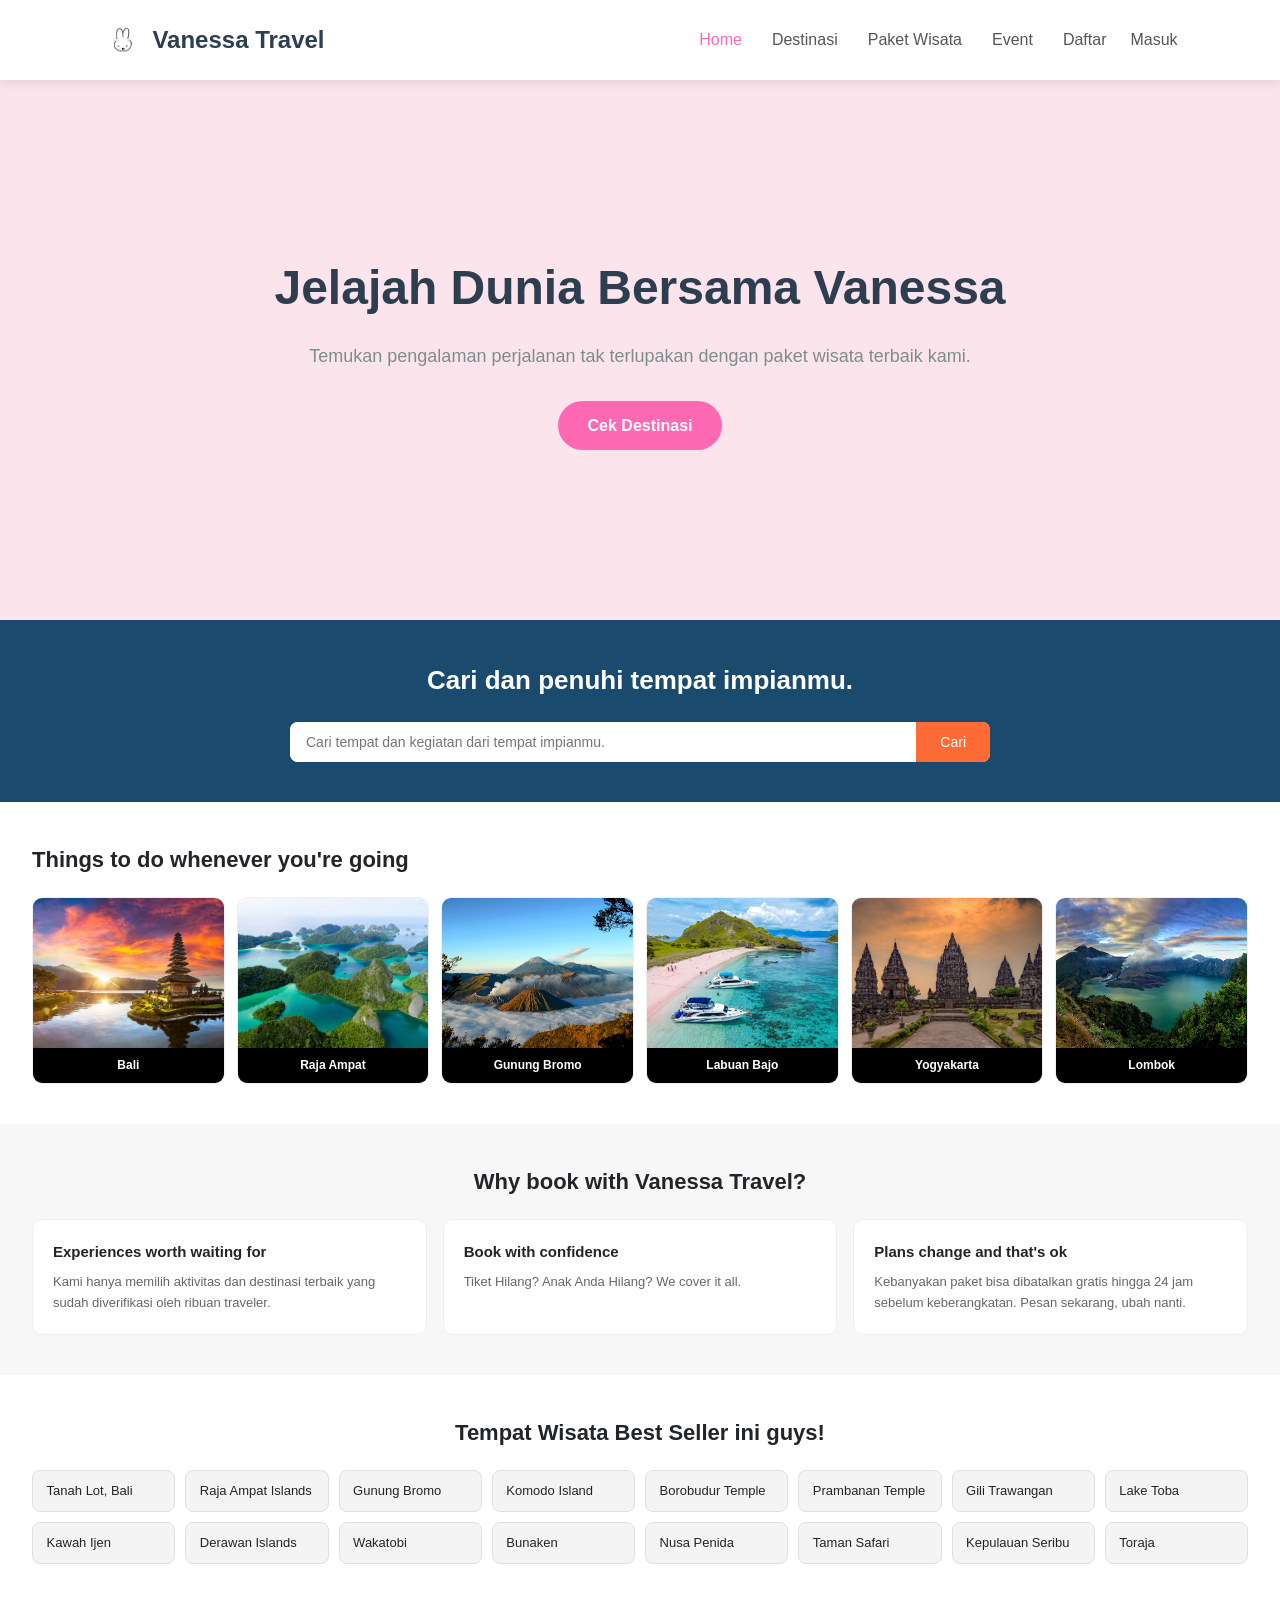
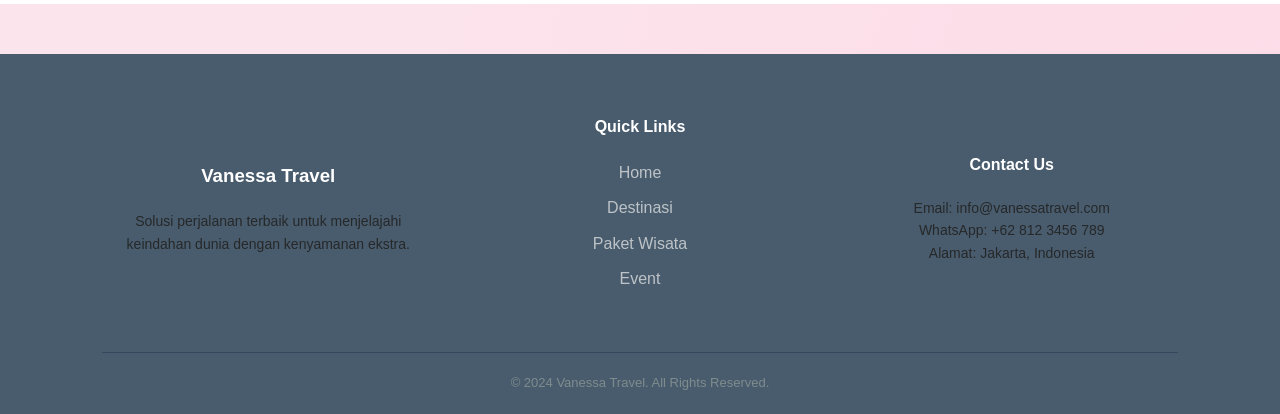
<file: index.html>
<!doctype html>
<html lang="en">
 
<head>
    <meta charset="UTF-8" />
    <meta name="viewport" content="width=device-width, initial-scale=1.0" />
    <title>Vanessa Travel - Jelajah Dunia</title>
    <link rel="stylesheet" href="css/stylee.css">
    <link rel="stylesheet" href="css/auth.css">
</head>
<body>
 
    <header class="navbar-container">
        <div class="logo">
            <img src="Assets/logo.jpg" alt="Logo" class="logo-img">
            <span class="brand-name">Vanessa Travel</span>
        </div>
       
        <nav>
            <ul class="nav-links">
                <li><a href="index.html" class="active">Home</a></li>
                <li><a href="Destinasi.html">Destinasi</a></li>
                <li><a href="Paket Wisata.html">Paket Wisata</a></li>
                <li><a href="Event.html">Event</a></li>
                <li id="navAuth">
                <a href="Register.html">Daftar</a>
                <a href="Login.html">Masuk</a>
                </li>
            </ul>
        </nav>
    </header>
 
    <section class="hero-section">
        <div class="hero-content">
            <h1>Jelajah Dunia Bersama Vanessa</h1>
            <p>Temukan pengalaman perjalanan tak terlupakan dengan paket wisata terbaik kami.</p>
            <a href="Destinasi.html" class="btn-order">Cek Destinasi</a>
        </div>
    </section>
 
    <section class="discover-section">
        <h2>Cari dan penuhi tempat impianmu.</h2>
        <div class="search-bar">
            <input type="text" placeholder="Cari tempat dan kegiatan dari tempat impianmu." />
            <button>Cari</button>
        </div>
    </section>
 
    <section class="things-section">
        <h2>Things to do whenever you're going</h2>
        <div class="city-grid">
            <div class="city-card">
                <div class="img-wrapper">
                    <img src="Assets/bali.jpg">
                    <p>Bali</p>
                <div class="city-details">
                    <h3>Bali</h3>
                    <p>Bali, atau yang dijuluki Pulau Dewata, adalah provinsi di Indonesia yang beribu kota di Denpasar. Terkenal secara global sebagai destinasi pariwisata utama, Bali memadukan keindahan alam tropis, pantai berpasir putih, pegunungan vulkanik yang subur, dan kekayaan budaya Hindu yang sangat kental.</p>
                </div>
                </div>
            </div>
            <div class="city-card">
                <div class="img-wrapper">
                    <img src="Assets/rajaampat.jpeg">
                    <p>Raja Ampat</p>
                    <div class="city-details">
                        <h3>Raja Ampat</h3>
                        <p>Raja Ampat adalah gugusan kepulauan spektakuler di Provinsi Papua Barat Daya, Indonesia, yang terkenal sebagai pusat keanekaragaman hayati laut terkaya di dunia. Kawasan ini merupakan rumah bagi lebih dari 1.500 spesies ikan dan 75% dari seluruh spesies karang keras yang ada di bumi.</p>
                </div>
                </div>
            </div>
            <div class="city-card">
                <div class="img-wrapper">
                    <img src="Assets/bromo.jpg">
                    <p>Gunung Bromo</p>
                <div class="city-details">
                    <h3>Gunung Bromo</h3>
                    <p>Gunung Bromo adalah gunung berapi aktif setinggi 2.392 meter di atas permukaan laut, yang terletak di dalam kawasan Taman Nasional Bromo Tengger Semeru, Jawa Timur. Daya tarik utamanya meliputi bentangan kaldera "lautan pasir" seluas 10 kilometer persegi, pemandangan matahari terbit yang spektakuler, dan budaya masyarakat Tengger.</p>
                </div>
                </div>
            </div>
            <div class="city-card">
                <div class="img-wrapper">
                    <img src="Assets/lajo.jpg">
                <p>Labuan Bajo</p>
                <div class="city-details">
                    <h3>Labuan Bajo</h3>
                    <p>Labuan Bajo adalah surga pariwisata super prioritas di ujung barat Flores, Nusa Tenggara Timur. Terkenal sebagai gerbang utama menuju Taman Nasional Komodo, destinasi ini memadukan keajaiban alam, satwa purba komodo, panorama pulau eksotis, serta spot kelas dunia untuk diving dan snorkeling.</p>
                </div>
                </div>
            </div>
            <div class="city-card">
                <div class="img-wrapper">
                <img src="Assets/yogya.jpg">
                <p>Yogyakarta</p>
                <div class="city-details">
                    <h3>Yogyakarta</h3>
                    <p>Yogyakarta (sering disebut Jogja) adalah ibu kota Daerah Istimewa Yogyakarta, provinsi tertua kedua di Indonesia yang memiliki status otonomi khusus. Kota ini terkenal sebagai pusat kebudayaan Jawa yang kaya, destinasi wisata unggulan, serta kota pelajar yang mempertahankan tradisi kerajaannya hingga kini.</p>
                </div>
                </div>
            </div>
            <div class="city-card">
                <div class="img-wrapper">
                    <img src="Assets/lombok.jpg">
                <p>Lombok</p>
                <div class="city-details">
                    <h3>Lombok</h3>
                    <p>Pulau Lombok adalah permata di Provinsi Nusa Tenggara Barat, terletak di timur Bali. Dihuni mayoritas Suku Sasak dan dijuluki Pulau Seribu Masjid, pulau ini terkenal dengan keindahan alam tropisnya—mulai dari pantai berpasir putih, gugusan pulau kecil eksotis (Gili), hingga megahnya Gunung Rinjani.</p>
                </div>
                </div>
            </div>
        </div>
    </section>
 
    <section class="why-section">
        <h2>Why book with Vanessa Travel?</h2>
        <div class="why-grid">
            <div class="why-card">
                <h3>Experiences worth waiting for</h3>
                <p>Kami hanya memilih aktivitas dan destinasi terbaik yang sudah diverifikasi oleh ribuan traveler.</p>
            </div>
            <div class="why-card">
                <h3>Book with confidence</h3>
                <p>Tiket Hilang? Anak Anda Hilang? We cover it all.</p>
            </div>
            <div class="why-card">
                <h3>Plans change and that's ok</h3>
                <p>Kebanyakan paket bisa dibatalkan gratis hingga 24 jam sebelum keberangkatan. Pesan sekarang, ubah nanti.</p>
            </div>
        </div>
    </section>
 
    <section class="attractions-section">
        <h2>Tempat Wisata Best Seller ini guys!</h2>
        <div class="attractions-grid">
            <div class="attraction-item"><span>Tanah Lot, Bali</span></div>
            <div class="attraction-item"><span>Raja Ampat Islands</span></div>
            <div class="attraction-item"><span>Gunung Bromo</span></div>
            <div class="attraction-item"><span>Komodo Island</span></div>
            <div class="attraction-item"><span>Borobudur Temple</span></div>
            <div class="attraction-item"><span>Prambanan Temple</span></div>
            <div class="attraction-item"><span>Gili Trawangan</span></div>
            <div class="attraction-item"><span>Lake Toba</span></div>
            <div class="attraction-item"><span>Kawah Ijen</span></div>
            <div class="attraction-item"><span>Derawan Islands</span></div>
            <div class="attraction-item"><span>Wakatobi</span></div>
            <div class="attraction-item"><span>Bunaken</span></div>
            <div class="attraction-item"><span>Nusa Penida</span></div>
            <div class="attraction-item"><span>Taman Safari</span></div>
            <div class="attraction-item"><span>Kepulauan Seribu</span></div>
            <div class="attraction-item"><span>Toraja</span></div>
        </div>
    </section>
 
    <footer class="main-footer">
        <div class="footer-container">
            <div class="footer-col">
                <h3>Vanessa Travel</h3>
                <p>Solusi perjalanan terbaik untuk menjelajahi keindahan dunia dengan kenyamanan ekstra.</p>
            </div>
 
            <div class="footer-col">
                <h4>Quick Links</h4>
                <ul>
                    <li><a href="index.html">Home</a></li>
                    <li><a href="Destinasi.html">Destinasi</a></li>
                    <li><a href="Paket Wisata.html">Paket Wisata</a></li>
                    <li><a href="Event.html">Event</a></li>
                </ul>
            </div>
 
            <div class="footer-col">
                <h4>Contact Us</h4>
                <p>Email: info@vanessatravel.com</p>
                <p>WhatsApp: +62 812 3456 789</p>
                <p>Alamat: Jakarta, Indonesia</p>
            </div>
        </div>
       
        <div class="footer-bottom">
            <p>&copy; 2024 Vanessa Travel. All Rights Reserved.</p>
        </div>
    </footer>
    <script>
        const namaTersimpan = localStorage.getItem("namaPengguna");
        const navAuth = document.getElementById("navAuth");
        if (namaTersimpan) {
            navAuth.innerHTML = `Hello, ${namaTersimpan} ! <a href = "#" id="tombolKeluar"> Keluar </a>`;
            document.getElementById("tombolKeluar").addEventListener('click', function (e) {
                e.preventDefault();
                localStorage.removeItem("namaPengguna");
                window.location.reload();
            })
        }
    </script>
</body>
</html>
</file>
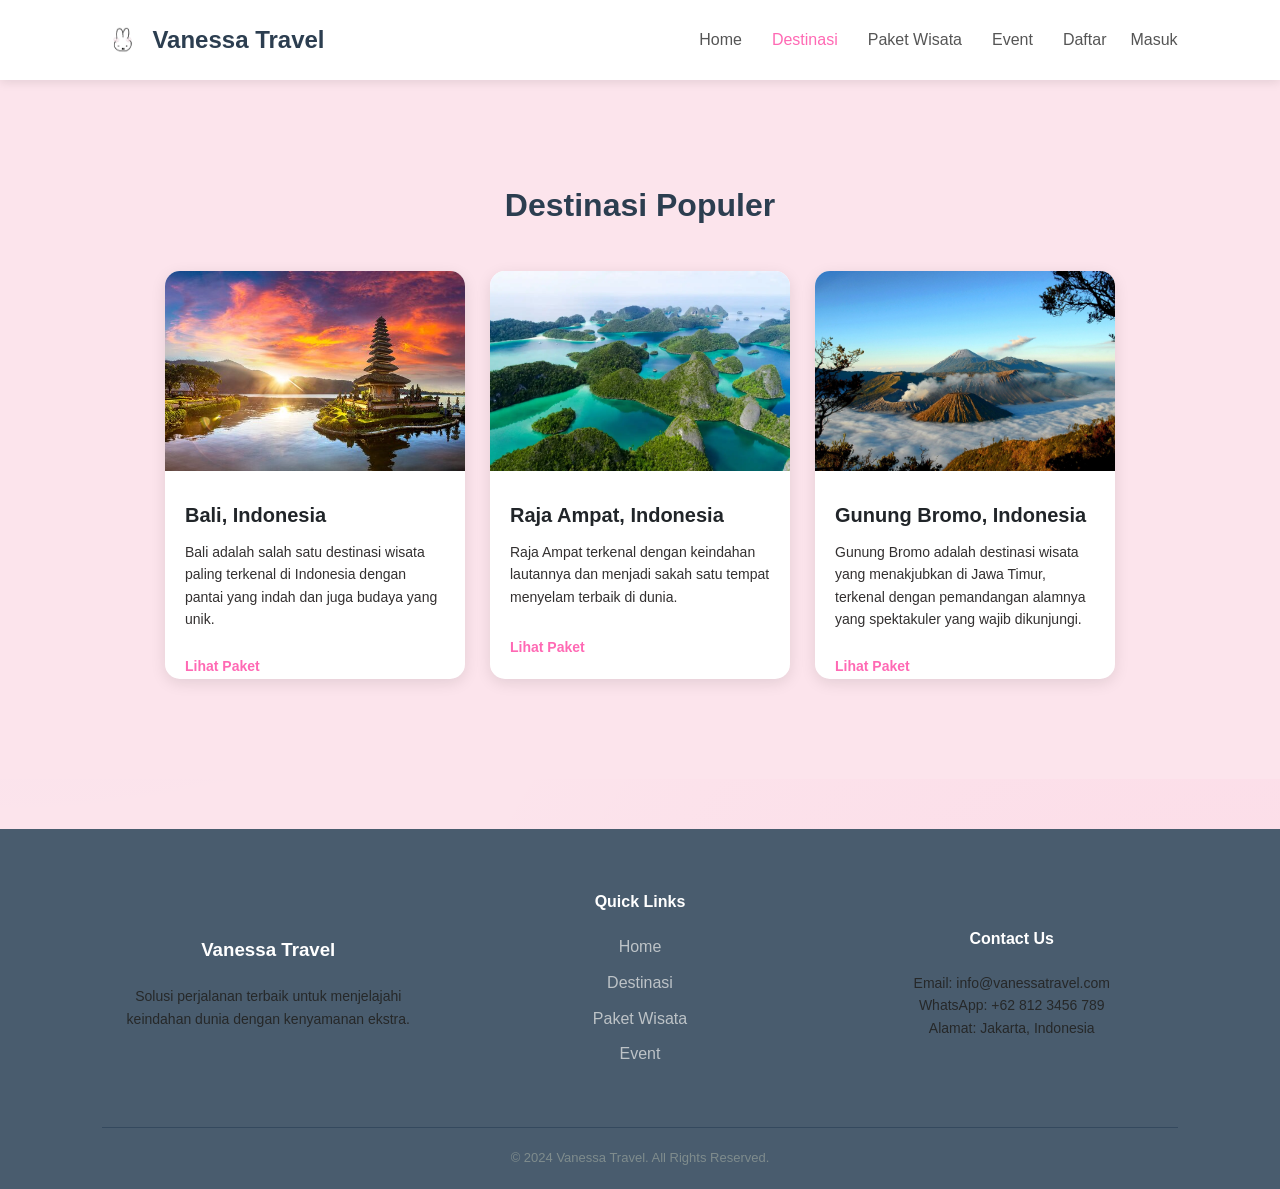
<file: Destinasi.html>
<!DOCTYPE html>
<html lang="en">
<head>
    <meta charset="UTF-8">
    <meta name="viewport" content="width=device-width, initial-scale=1.0">
    <title>Vanessa Travel - Destinasi</title>
    <link rel="stylesheet" href="css/stylee.css">
    <link rel="stylesheet" href="css/auth.css">
</head>
<body>
    <header class="navbar-container">
        <div class="logo">
            <img src="Assets/logo.jpg" alt="Logo" class="logo-img">
            <span class="brand-name">Vanessa Travel</span>
        </div>
       
        <nav>
            <ul class="nav-links">
                <li><a href="index.html">Home</a></li>
                <li><a href="Destinasi.html" class="active">Destinasi</a></li>
                <li><a href="Paket Wisata.html">Paket Wisata</a></li>
                <li><a href="Event.html">Event</a></li>
                <li id="navAuth">
                <a href="Register.html">Daftar</a>
                <a href="Login.html">Masuk</a>
                </li>
            </ul>
        </nav>
    </header>
   
   
    <section class="destinasi" style="background-color: #fce4ec;">
    <h1 class="section-title">Destinasi Populer</h1>
    <div class="destinasi-grid">
        <div class="destinasi-card">
            <img src="Assets/bali.jpg" alt="Bali">
            <div class="card-info">
                <h3>Bali, Indonesia</h3>
                <p>Bali adalah salah satu destinasi wisata paling terkenal di Indonesia dengan pantai yang indah dan juga budaya yang unik.</p>
                <a href="Paket Wisata.html" class="btn-detail">Lihat Paket</a>
            </div>
        </div>
        <div class="destinasi-card">
            <img src="Assets/rajaampat.jpeg" alt="Raja Ampat">
            <div class="card-info">
                <h3>Raja Ampat, Indonesia</h3>
                <p> Raja Ampat terkenal dengan keindahan lautannya dan menjadi sakah satu tempat menyelam terbaik di dunia.</p>
                <a href="Paket Wisata.html" class="btn-detail">Lihat Paket</a>
            </div>
        </div>
        <div class="destinasi-card">
            <img src="Assets/bromo.jpg" alt="Bromo">
            <div class="card-info">
                <h3>Gunung Bromo, Indonesia</h3>
                <p>Gunung Bromo adalah destinasi wisata yang menakjubkan di Jawa Timur, terkenal dengan pemandangan alamnya yang spektakuler yang wajib dikunjungi.</p>
                <a href="Paket Wisata.html" class="btn-detail">Lihat Paket</a>
            </div>
        </div>
    </div>
</section>

<footer class="main-footer">
    <div class="footer-container">
        <div class="footer-col">
            <h3>Vanessa Travel</h3>
            <p>Solusi perjalanan terbaik untuk menjelajahi keindahan dunia dengan kenyamanan ekstra.</p>
        </div>
 
        <div class="footer-col">
            <h4>Quick Links</h4>
            <ul>
                <li><a href="Vanessa Travel.html">Home</a></li>
                <li><a href="Destinasi.html">Destinasi</a></li>
                <li><a href="Paket Wisata.html">Paket Wisata</a></li>
                <li><a href="Event.html">Event</a></li>
            </ul>
        </div>
 
        <div class="footer-col">
            <h4>Contact Us</h4>
            <p>Email: info@vanessatravel.com</p>
            <p>WhatsApp: +62 812 3456 789</p>
            <p>Alamat: Jakarta, Indonesia</p>
        </div>
    </div>
   
    <div class="footer-bottom">
        <p>&copy; 2024 Vanessa Travel. All Rights Reserved.</p>
    </div>
</footer>
<script>
        const namaTersimpan = localStorage.getItem("namaPengguna");
        const navAuth = document.getElementById("navAuth");
        if (namaTersimpan) {
            navAuth.innerHTML = `Hello, ${namaTersimpan} ! <a href = "#" id="tombolKeluar"> Keluar </a>`;
            document.getElementById("tombolKeluar").addEventListener('click', function (e) {
                e.preventDefault();
                localStorage.removeItem("namaPengguna");
                window.location.reload();
            })
        }
    </script>
</body>
</html>
</file>
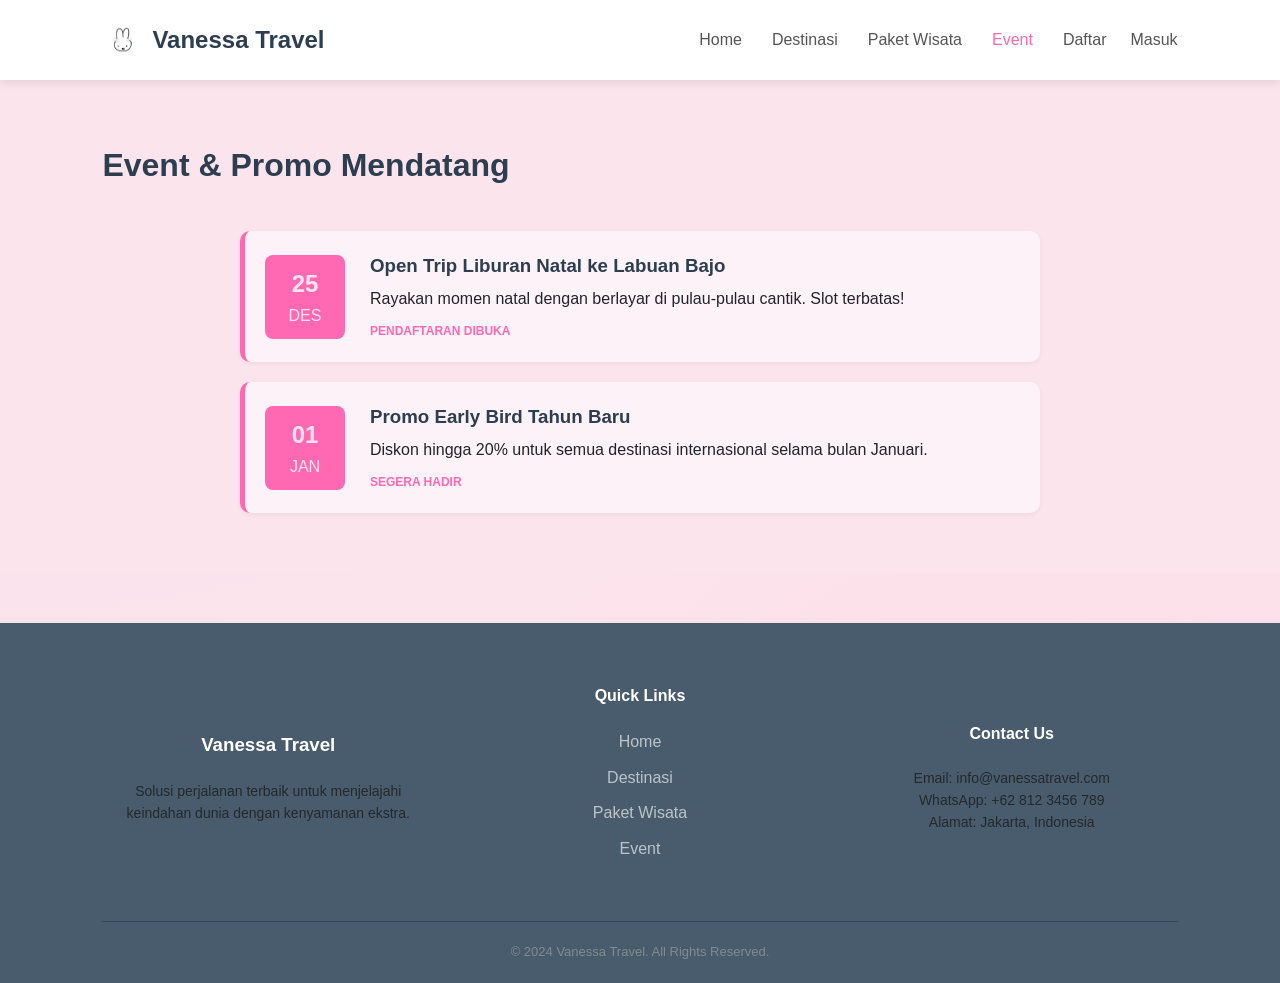
<file: Event.html>
<!DOCTYPE html>
<html lang="en">
<head>
    <meta charset="UTF-8">
    <meta name="viewport" content="width=device-width, initial-scale=1.0">
    <title>Vanessa Travel - Event</title>
    <link rel="stylesheet" href="css/stylee.css">
    <link rel="stylesheet" href="css/auth.css">
</head>
<body style="background-color: #fce4ec;">
        <header class="navbar-container">
        <div class="logo">
            <img src="Assets/logo.jpg" alt="Logo" class="logo-img">
            <span class="brand-name">Vanessa Travel</span>
        </div>
       
        <nav>
            <ul class="nav-links">
                <li><a href="index.html">Home</a></li>
                <li><a href="Destinasi.html">Destinasi</a></li>
                <li><a href="Paket Wisata.html">Paket Wisata</a></li>
                <li><a href="Event.html" class="active">Event</a></li>
                <li id="navAuth">
                <a href="Register.html">Daftar</a>
                <a href="Login.html">Masuk</a>
                </li>
            </ul>
        </nav>
    </header>
 
    <section class="event-section">
    <h2 class="section-title">Event & Promo Mendatang</h2>
    <div class="event-container">
        <div class="event-item">
            <div class="event-date">
                <span class="day">25</span>
                <span class="month">DES</span>
            </div>
            <div class="event-info">
                <h3>Open Trip Liburan Natal ke Labuan Bajo</h3>
                <p>Rayakan momen natal dengan berlayar di pulau-pulau cantik. Slot terbatas!</p>
                <span class="status">Pendaftaran Dibuka</span>
            </div>
        </div>
 
        <div class="event-item">
            <div class="event-date">
                <span class="day">01</span>
                <span class="month">JAN</span>
            </div>
            <div class="event-info">
                <h3>Promo Early Bird Tahun Baru</h3>
                <p>Diskon hingga 20% untuk semua destinasi internasional selama bulan Januari.</p>
                <span class="status">Segera Hadir</span>
            </div>
        </div>
    </div>
</section>
 
<footer class="main-footer">
    <div class="footer-container">
        <div class="footer-col">
            <h3>Vanessa Travel</h3>
            <p>Solusi perjalanan terbaik untuk menjelajahi keindahan dunia dengan kenyamanan ekstra.</p>
        </div>
 
        <div class="footer-col">
            <h4>Quick Links</h4>
            <ul>
                <li><a href="Vanessa Travel.html">Home</a></li>
                <li><a href="Destinasi.html">Destinasi</a></li>
                <li><a href="Paket Wisata.html">Paket Wisata</a></li>
                <li><a href="Event.html">Event</a></li>
            </ul>
        </div>
 
        <div class="footer-col">
            <h4>Contact Us</h4>
            <p>Email: info@vanessatravel.com</p>
            <p>WhatsApp: +62 812 3456 789</p>
            <p>Alamat: Jakarta, Indonesia</p>
        </div>
    </div>
   
    <div class="footer-bottom">
        <p>&copy; 2024 Vanessa Travel. All Rights Reserved.</p>
    </div>
</footer>
    <script>
        const namaTersimpan = localStorage.getItem("namaPengguna");
        const navAuth = document.getElementById("navAuth");
        if (namaTersimpan) {
            navAuth.innerHTML = `Hello, ${namaTersimpan} ! <a href = "#" id="tombolKeluar"> Keluar </a>`;
            document.getElementById("tombolKeluar").addEventListener('click', function (e) {
                e.preventDefault();
                localStorage.removeItem("namaPengguna");
                window.location.reload();
            })
        }
    </script>
</body>
</html>
</file>
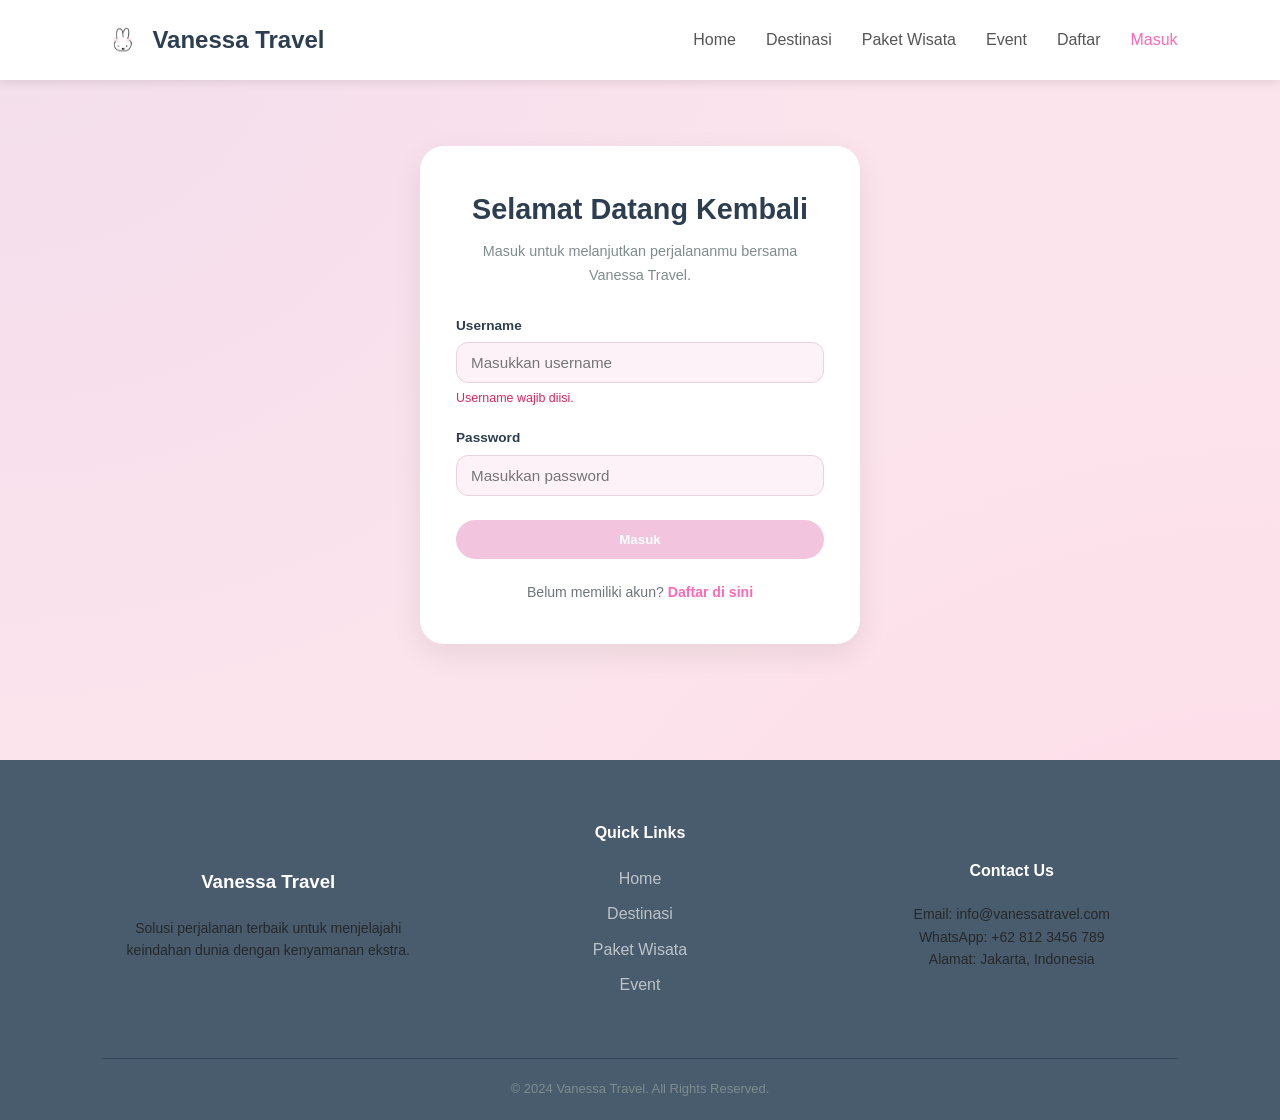
<file: Login.html>
<!DOCTYPE html>
<html lang="en">
<head>
    <meta charset="UTF-8">
    <meta name="viewport" content="width=device-width, initial-scale=1.0">
    <title>Vanessa Travel - Masuk</title>
    <link rel="stylesheet" href="css/stylee.css">
    <link rel="stylesheet" href="css/auth.css">
</head>
<body>
    <header class="navbar-container">
        <div class="logo">
            <img src="Assets/logo.jpg" alt="Logo" class="logo-img">
            <span class="brand-name">Vanessa Travel</span>
        </div>
 
        <nav>
            <ul class="nav-links">
                <li><a href="index.html">Home</a></li>
                <li><a href="Destinasi.html">Destinasi</a></li>
                <li><a href="Paket Wisata.html">Paket Wisata</a></li>
                <li><a href="Event.html">Event</a></li>
                <li><a href="register.html">Daftar</a></li>
                <li><a href="login.html" class="active">Masuk</a></li>
            </ul>
        </nav>
    </header>
 
    <main class="auth-wrap">
        <div class="auth-card">
            <div class="auth-heading">
                <h1>Selamat Datang Kembali</h1>
                <p>Masuk untuk melanjutkan perjalananmu bersama Vanessa Travel.</p>
            </div>
 
            <form id="formMasuk" novalidate>
                <div class="field-row">
                    <label for="namaPenggunaMasuk">Username</label>
                    <input type="text" id="namaPenggunaMasuk" name="namaPenggunaMasuk" placeholder="Masukkan username">
                    <small class="pesan-error" id="errNamaPenggunaMasuk"></small>
                </div>
 
                <div class="field-row">
                    <label for="sandiMasuk">Password</label>
                    <input type="password" id="sandiMasuk" name="sandiMasuk" placeholder="Masukkan password">
                    <small class="pesan-error" id="errSandiMasuk"></small>
                </div>
 
                <button type="submit" id="tombolMasuk" class="btn-order" disabled>Masuk</button>
            </form>
 
            <p class="auth-switch">Belum memiliki akun? <a href="register.html">Daftar di sini</a></p>
        </div>
    </main>
 
    <footer class="main-footer">
        <div class="footer-container">
            <div class="footer-col">
                <h3>Vanessa Travel</h3>
                <p>Solusi perjalanan terbaik untuk menjelajahi keindahan dunia dengan kenyamanan ekstra.</p>
            </div>
            <div class="footer-col">
                <h4>Quick Links</h4>
                <ul>
                    <li><a href="index.html">Home</a></li>
                    <li><a href="Destinasi.html">Destinasi</a></li>
                    <li><a href="Paket Wisata.html">Paket Wisata</a></li>
                    <li><a href="Event.html">Event</a></li>
                </ul>
            </div>
            <div class="footer-col">
                <h4>Contact Us</h4>
                <p>Email: info@vanessatravel.com</p>
                <p>WhatsApp: +62 812 3456 789</p>
                <p>Alamat: Jakarta, Indonesia</p>
            </div>
        </div>
 
        <div class="footer-bottom">
            <p>&copy; 2024 Vanessa Travel. All Rights Reserved.</p>
        </div>
    </footer>
 
    <script src="login.js"></script>
</body>
</html>
</file>
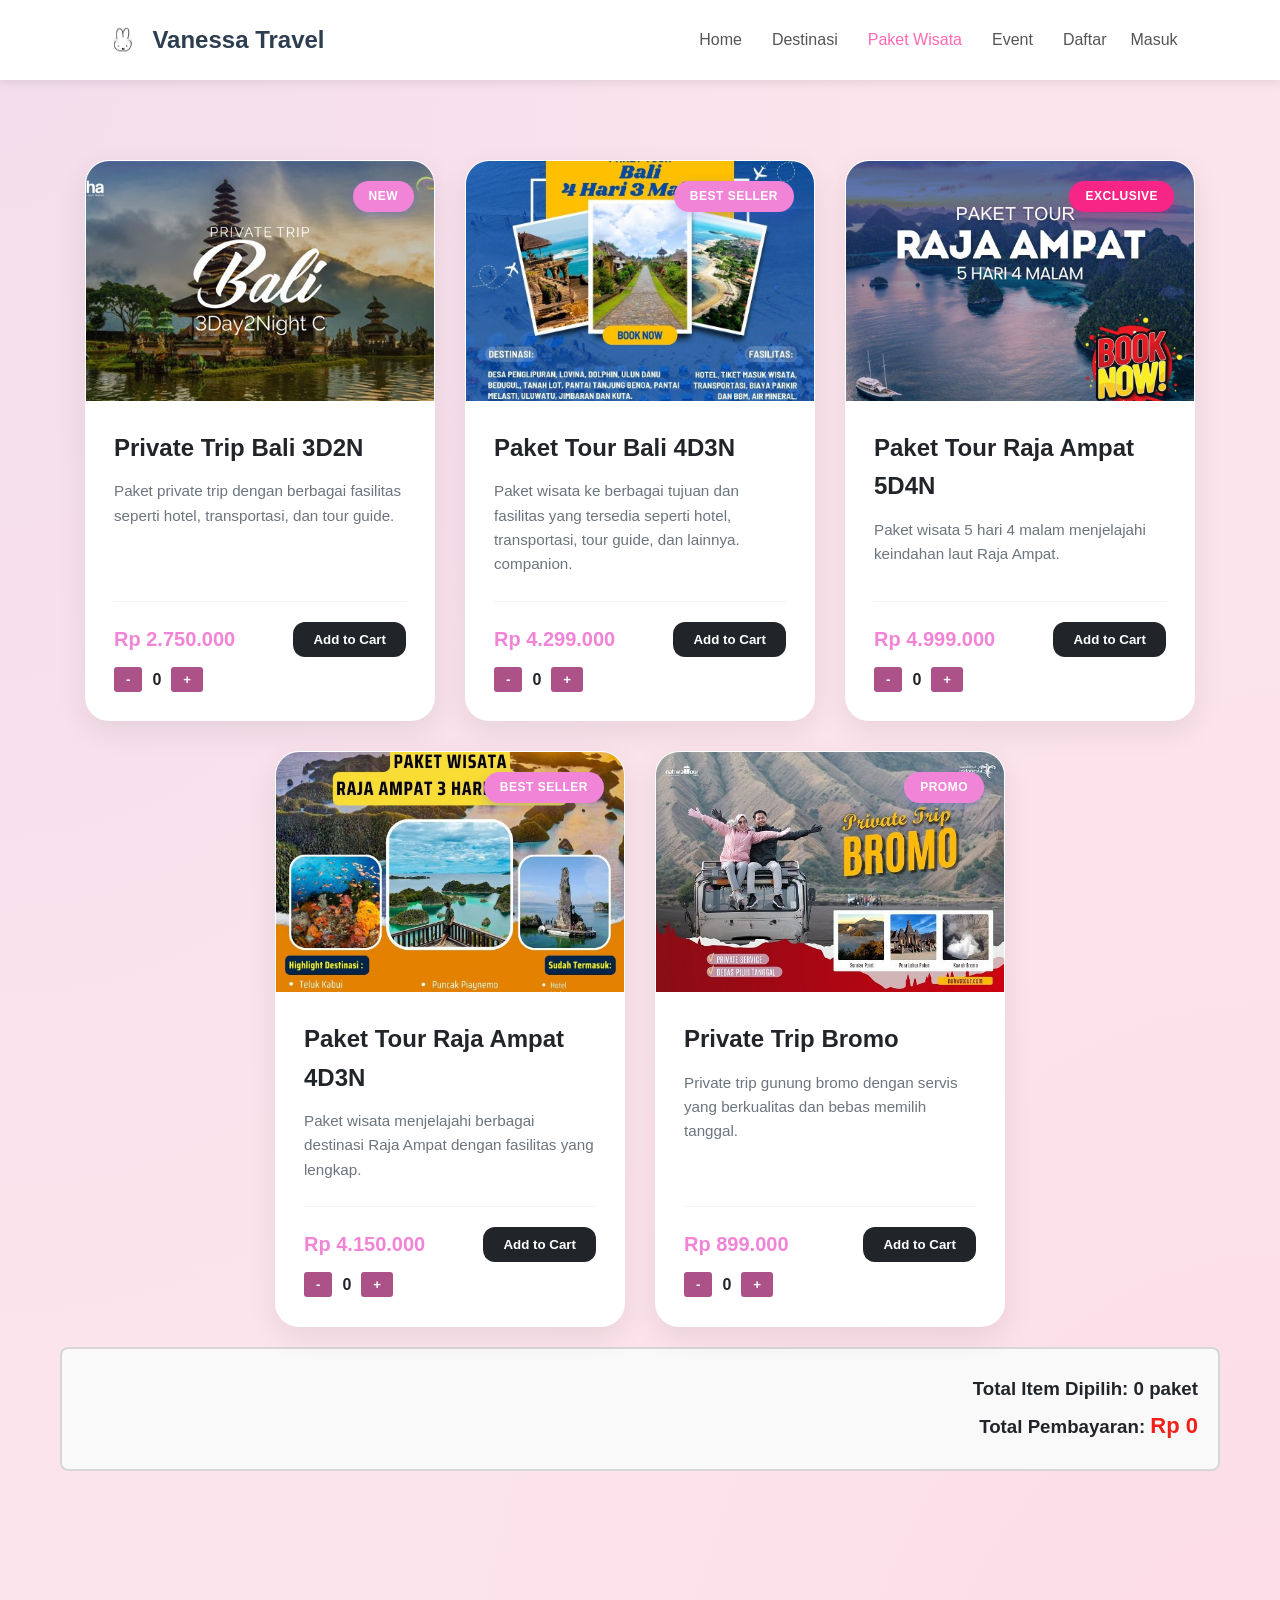
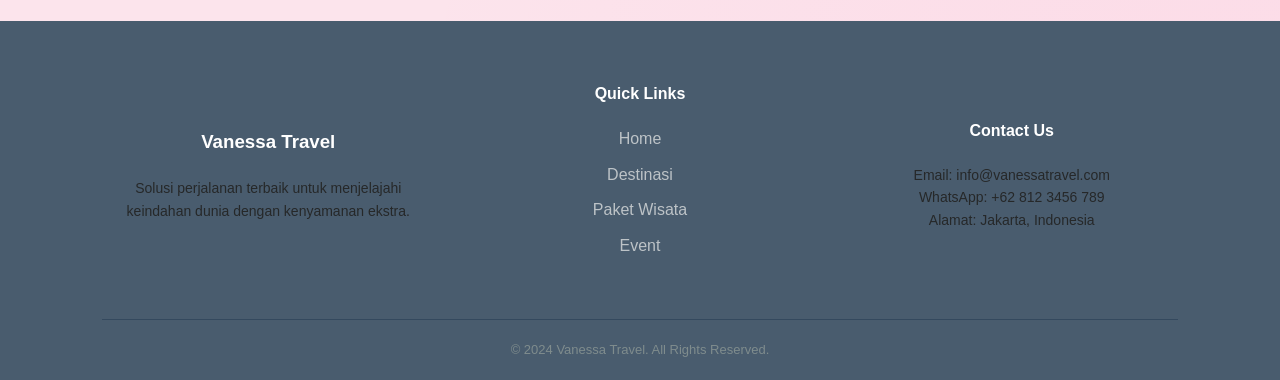
<file: Paket Wisata.html>
<!DOCTYPE html>
<html lang="en">
<head>
    <meta charset="UTF-8">
    <meta name="viewport" content="width=device-width, initial-scale=1.0">
    <title>Vanessa Travel - Paket Wisata</title>
    <link rel="stylesheet" href="css/stylee.css">
    <link rel="stylesheet" href="css/auth.css">
    <script src="https://code.jquery.com/jquery-3.6.0.min.js"></script>
</head>
 
<body>
     <header class="navbar-container">
        <div class="logo">
            <img src="Assets/logo.jpg" alt="Logo" class="logo-img">
            <span class="brand-name">Vanessa Travel</span>
        </div>
       
        <nav>
            <ul class="nav-links">
                <li><a href="index.html">Home</a></li>
                <li><a href="Destinasi.html">Destinasi</a></li>
                <li><a href="Paket Wisata.html" class="active">Paket Wisata</a></li>
                <li><a href="Event.html">Event</a></li>
                <li id="navAuth">
                <a href="Register.html">Daftar</a>
                <a href="Login.html">Masuk</a>
                </li>
            </ul>
        </nav>
    </header>
 
 
    <div class="page-wrapper">
        <main class="product-grid">
            <div class="product-card" data-price="2750000">
                <div class="image-box">
                    <img src="Assets/bali2.jpg" alt="Product Image">
                    <span class="badge">New</span>
                </div>
                <div class="content">
                    <h2 class="nama-barang">Private Trip Bali 3D2N</h2>
                    <p class="deskripsi-barang">Paket private trip dengan berbagai fasilitas seperti hotel, transportasi, dan tour guide.
                    </p>
                    <div class="footer">
                        <span class="harga-barang">Rp 2.750.000</span>
                        <button class="buy-btn">Add to Cart</button>
                    </div>
                    <div class="cart-control">
                        <button class="btn-qty btn-minus">-</button>
                        <span class="qty-label">0</span>
                        <button class="btn-qty btn-plus">+</button>
                    </div>
                </div>
            </div>
 
            <div class="product-card" data-price="4299000">
                <div class="image-box">
                    <img src="Assets/bali3.jpg" alt="Product Image">
                    <span class="badge">Best Seller</span>
                </div>
                <div class="content">
                    <h2 class="nama-barang">Paket Tour Bali 4D3N</h2>
                    <p class="deskripsi-barang">Paket wisata ke berbagai tujuan dan fasilitas yang tersedia seperti hotel, transportasi, tour guide, dan lainnya.
                        companion.</p>
                    <div class="footer">
                        <span class="harga-barang">Rp 4.299.000</span>
                        <button class="buy-btn">Add to Cart</button>
                    </div>
                    <div class="cart-control">
                        <button class="btn-qty btn-minus">-</button>
                        <span class="qty-label">0</span>
                        <button class="btn-qty btn-plus">+</button>
                    </div>
                </div>
            </div>
 
            <div class="product-card" data-price="4999000">
                <div class="image-box">
                    <img src="Assets/ra1.jpg" alt="Product Image">
                    <span class="badge sale">Exclusive</span>
                </div>
                <div class="content">
                    <h2 class="nama-barang">Paket Tour Raja Ampat 5D4N</h2>
                    <p class="deskripsi-barang">Paket wisata 5 hari 4 malam menjelajahi keindahan laut Raja Ampat.</p>
                    <div class="footer">
                        <span class="harga-barang">Rp 4.999.000</span>
                        <button class="buy-btn">Add to Cart</button>
                    </div>
                    <div class="cart-control">
                        <button class="btn-qty btn-minus">-</button>
                        <span class="qty-label">0</span>
                        <button class="btn-qty btn-plus">+</button>
                    </div>
                </div>
            </div>
           
            <div class="product-card" data-price="4150000">
                <div class="image-box">
                    <img src="Assets/rajampat1.jpg" alt="Product Image">
                    <span class="badge">Best Seller</span>
                </div>
                <div class="content">
                    <h2 class="nama-barang">Paket Tour Raja Ampat 4D3N</h2>
                    <p class="deskripsi-barang">Paket wisata menjelajahi berbagai destinasi Raja Ampat dengan fasilitas yang lengkap.</p>
                    <div class="footer">
                        <span class="harga-barang">Rp 4.150.000</span>
                        <button class="buy-btn">Add to Cart</button>
                    </div>
                    <div class="cart-control">
                        <button class="btn-qty btn-minus">-</button>
                        <span class="qty-label">0</span>
                        <button class="btn-qty btn-plus">+</button>
                    </div>
                </div>
            </div>
           
            <div class="product-card" data-price="899000">
                <div class="image-box">
                    <img src="Assets/bromo1.jpg" alt="Product Image">
                    <span class="badge">Promo</span>
                </div>
                <div class="content">
                    <h2 class="nama-barang">Private Trip Bromo</h2>
                    <p class="deskripsi-barang">Private trip gunung bromo dengan servis yang berkualitas dan bebas memilih tanggal.</p>
                    <div class="footer">
                        <span class="harga-barang">Rp 899.000</span>
                        <button class="buy-btn">Add to Cart</button>
                    </div>
                    <div class="cart-control">
                        <button class="btn-qty btn-minus">-</button>
                        <span class="qty-label">0</span>
                        <button class="btn-qty btn-plus">+</button>
                    </div>
                </div>
            </div>
 
        </main>

        <div class="summary-box">
            <h3>Total Item Dipilih: <span id="total-item">0</span> paket</h3>
            <h3>Total Pembayaran: <span id="total-pembayaran">Rp 0</span></h3>
        </div>
    </div>
 
    <footer class="main-footer">
    <div class="footer-container">
        <div class="footer-col">
            <h3>Vanessa Travel</h3>
            <p>Solusi perjalanan terbaik untuk menjelajahi keindahan dunia dengan kenyamanan ekstra.</p>
        </div>
 
        <div class="footer-col">
            <h4>Quick Links</h4>
            <ul>
                <li><a href="Vanessa Travel.html">Home</a></li>
                <li><a href="Destinasi.html">Destinasi</a></li>
                <li><a href="Paket Wisata.html">Paket Wisata</a></li>
                <li><a href="Event.html">Event</a></li>
            </ul>
        </div>
 
        <div class="footer-col">
            <h4>Contact Us</h4>
            <p>Email: info@vanessatravel.com</p>
            <p>WhatsApp: +62 812 3456 789</p>
            <p>Alamat: Jakarta, Indonesia</p>
        </div>
    </div>
   
    <div class="footer-bottom">
        <p>&copy; 2024 Vanessa Travel. All Rights Reserved.</p>
    </div>
</footer>
<script>
        const namaTersimpan = localStorage.getItem("namaPengguna");
        const navAuth = document.getElementById("navAuth");
        if (namaTersimpan) {
            navAuth.innerHTML = `Hello, ${namaTersimpan} ! <a href = "#" id="tombolKeluar"> Keluar </a>`;
            document.getElementById("tombolKeluar").addEventListener('click', function (e) {
                e.preventDefault();
                localStorage.removeItem("namaPengguna");
                window.location.reload();
            })
        }

        $(document).ready(function() {
            function hitungTotal() {
                let grandTotal = 0;
                let totalItem = 0;

                $('.product-card').each(function() {
                    let harga = parseInt($(this).attr('data-price'));
                    let qty = parseInt($(this).find('.qty-label').text());
                    
                    if (qty > 0) {
                        grandTotal += (harga * qty);
                        totalItem += qty;
                    }
                });

                $('#total-item').text(totalItem);
                $('#total-pembayaran').text("Rp " + grandTotal.toLocaleString('id-ID'));
            }

            $('.btn-plus').on('click', function() {
                let labelQty = $(this).siblings('.qty-label');
                let currentQty = parseInt(labelQty.text());
                labelQty.text(currentQty + 1);
                hitungTotal();
            });

            $('.btn-minus').on('click', function() {
                let labelQty = $(this).siblings('.qty-label');
                let currentQty = parseInt(labelQty.text());
                
                if (currentQty > 0) {
                    labelQty.text(currentQty - 1);
                    hitungTotal();
                }
            });
        });
    </script>
</body>

</html>
</file>
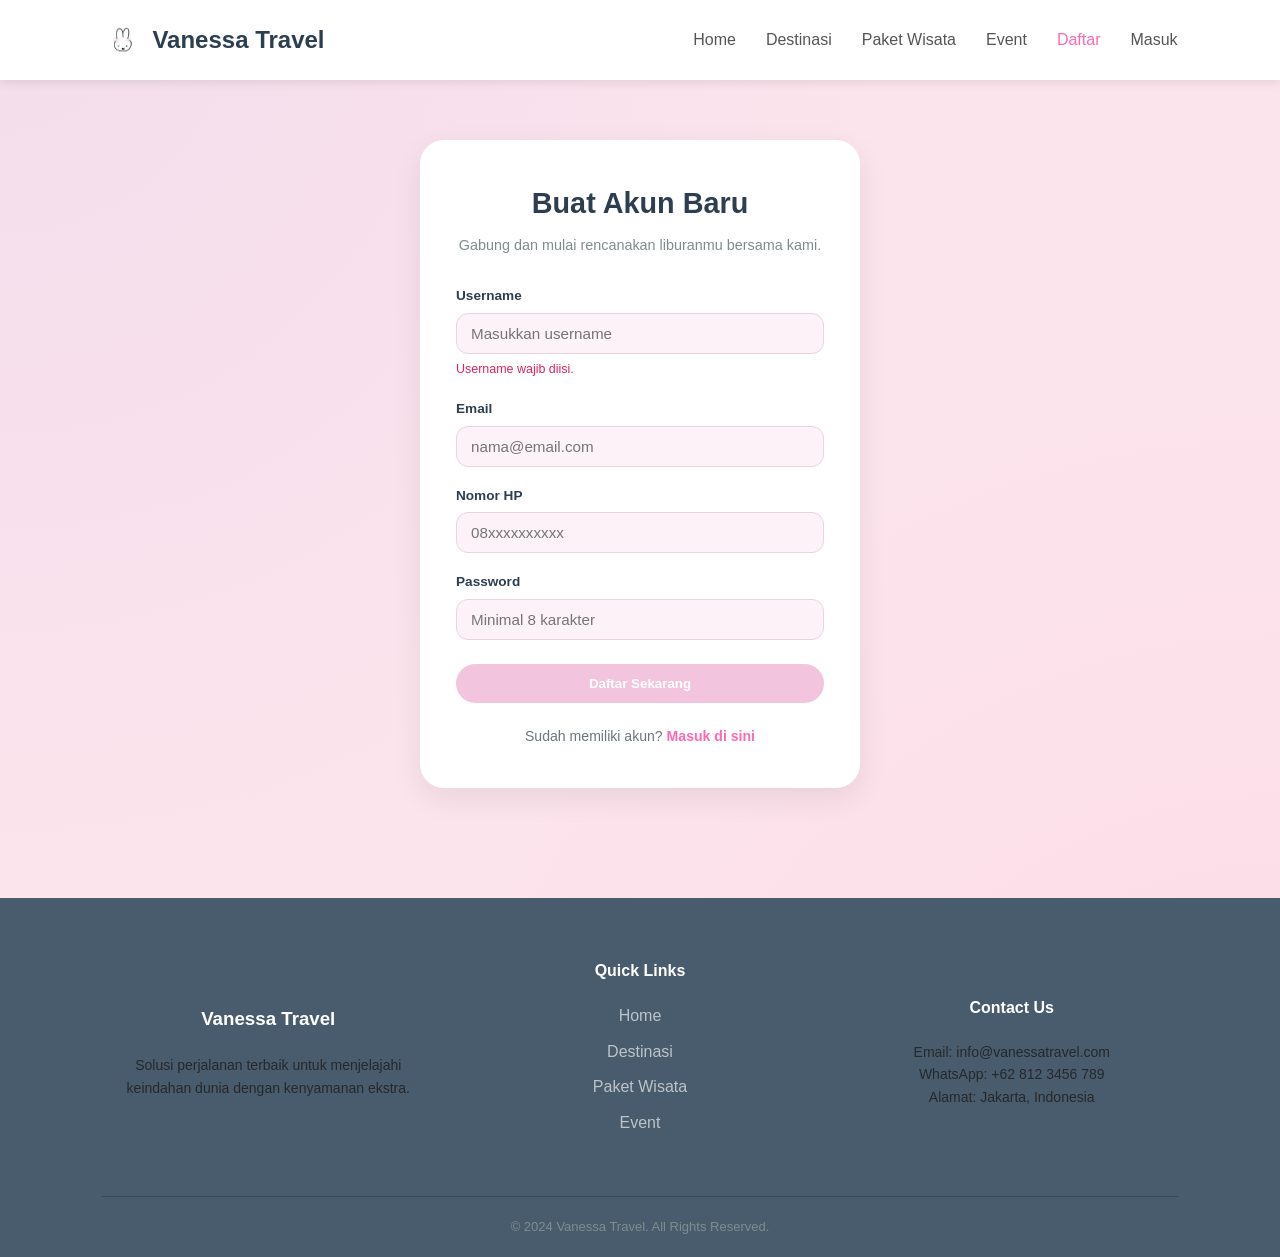
<file: Register.html>
<!DOCTYPE html>
<html lang="en">
<head>
    <meta charset="UTF-8">
    <meta name="viewport" content="width=device-width, initial-scale=1.0">
    <title>Vanessa Travel - Daftar Akun</title>
    <link rel="stylesheet" href="css/auth.css">
    <link rel="stylesheet" href="css/stylee.css">
</head>
<body>
    <header class="navbar-container">
        <div class="logo">
            <img src="Assets/logo.jpg" alt="Logo" class="logo-img">
            <span class="brand-name">Vanessa Travel</span>
        </div>
 
        <nav>
            <ul class="nav-links">
                <li><a href="index.html">Home</a></li>
                <li><a href="Destinasi.html">Destinasi</a></li>
                <li><a href="Paket Wisata.html">Paket Wisata</a></li>
                <li><a href="Event.html">Event</a></li>
                <li><a href="register.html" class="active">Daftar</a></li>
                <li><a href="login.html">Masuk</a></li>
            </ul>
        </nav>
    </header>
 
    <main class="auth-wrap">
        <div class="auth-card">
            <div class="auth-heading">
                <h1>Buat Akun Baru</h1>
                <p>Gabung dan mulai rencanakan liburanmu bersama kami.</p>
            </div>
 
            <form id="formDaftar" novalidate>
                <div class="field-row">
                    <label for="namaPengguna">Username</label>
                    <input type="text" id="namaPengguna" name="namaPengguna" placeholder="Masukkan username">
                    <small class="pesan-error" id="errNamaPengguna"></small>
                </div>
 
                <div class="field-row">
                    <label for="emailDaftar">Email</label>
                    <input type="text" id="emailDaftar" name="emailDaftar" placeholder="nama@email.com">
                    <small class="pesan-error" id="errEmailDaftar"></small>
                </div>
 
                <div class="field-row">
                    <label for="noHp">Nomor HP</label>
                    <input type="text" id="noHp" name="noHp" placeholder="08xxxxxxxxxx">
                    <small class="pesan-error" id="errNoHp"></small>
                </div>
 
                <div class="field-row">
                    <label for="sandiDaftar">Password</label>
                    <input type="password" id="sandiDaftar" name="sandiDaftar" placeholder="Minimal 8 karakter">
                    <small class="pesan-error" id="errSandiDaftar"></small>
                </div>
 
                <button type="submit" id="tombolDaftar" class="btn-order" disabled>Daftar Sekarang</button>
            </form>
 
            <p class="auth-switch">Sudah memiliki akun? <a href="login.html">Masuk di sini</a></p>
        </div>
    </main>
 
    <footer class="main-footer">
        <div class="footer-container">
            <div class="footer-col">
                <h3>Vanessa Travel</h3>
                <p>Solusi perjalanan terbaik untuk menjelajahi keindahan dunia dengan kenyamanan ekstra.</p>
            </div>
            <div class="footer-col">
                <h4>Quick Links</h4>
                <ul>
                    <li><a href="index.html">Home</a></li>
                    <li><a href="Destinasi.html">Destinasi</a></li>
                    <li><a href="Paket Wisata.html">Paket Wisata</a></li>
                    <li><a href="Event.html">Event</a></li>
                </ul>
            </div>
            <div class="footer-col">
                <h4>Contact Us</h4>
                <p>Email: info@vanessatravel.com</p>
                <p>WhatsApp: +62 812 3456 789</p>
                <p>Alamat: Jakarta, Indonesia</p>
            </div>
        </div>
 
        <div class="footer-bottom">
            <p>&copy; 2024 Vanessa Travel. All Rights Reserved.</p>
        </div>
    </footer>
    <script src="register.js"></script>
</body>
</html>
</file>
<file: css/stylee.css>
* {
    margin: 0;
    padding: 0;
    box-sizing: border-box;
    font-family: 'Segoe UI', Tahoma, Geneva, Verdana, sans-serif;
}
 
html {
    scroll-behavior: smooth;
}
 
:root {
    --primary: #f184d6;
    --primary-light: #ce7d97;
    --secondary: #3f37c9;
    --accent: #f72585;
    --dark: #212529;
    --light: #f8f9fa;
    --white: #ffffff;
    --shadow: 0 10px 30px rgba(0, 0, 0, 0.08);
    --shadow-hover: 0 20px 50px rgba(67, 97, 238, 0.15);
    --transition: all 0.4s cubic-bezier(0.4, 0, 0.2, 1);
    --radius: 24px;
}
 
body {
    font-family: 'Plus Jakarta Sans', sans-serif;
    background-color: #fce4ec;
    background-image:
        radial-gradient(at 0% 0%, rgba(67, 97, 238, 0.05) 0px, transparent 50%),
        radial-gradient(at 100% 100%, rgba(247, 37, 133, 0.05) 0px, transparent 50%);
    color: var(--dark);
    line-height: 1.6;
    min-height: 100vh;
}
 
.navbar-container {
    display: flex;
    justify-content: space-between;
    align-items: center;
    padding: 20px 8%;
    background-color: #fff;
    box-shadow: 0 2px 10px rgba(0,0,0,0.1);
    position: sticky;
    top: 0;
    z-index: 1000;
}
 
.logo {
    display: flex;
    align-items: center;
    gap: 10px;
}
 
.logo-img {
    height: 40px;
    border-radius: 5px;
}
 
.brand-name {
    font-size: 24px;
    font-weight: bold;
    color: #2c3e50;
}
 
.nav-links {
    list-style: none;
    display: flex;
    gap: 30px;
}
 
.nav-links a {
    text-decoration: none;
    color: #555;
    font-weight: 500;
    font-size: 16px;
    transition: color 0.3s;
}
 
.nav-links a:hover, .nav-links a.active {
    color: #ff69b4;
}
 
.hero-section {
    height: 60vh;
    background-color: #fce4ec;
    display: flex;
    justify-content: center;
    align-items: center;
    text-align: center;
    padding: 0 20px;
}
 
.hero-content h1 {
    font-size: 48px;
    color: #2c3e50;
    margin-bottom: 15px;
}
 
.hero-content p {
    font-size: 18px;
    color: #7f8c8d;
    margin-bottom: 30px;
}
 
.btn-order {
    display: inline-block;
    padding: 12px 30px;
    background-color: #ff69b4;
    color: white;
    text-decoration: none;
    border-radius: 25px;
    font-weight: bold;
    transition: transform 0.2s;
}
 
.btn-order:hover {
    transform: scale(1.05);
    background-color: #e05d9e;
}
 
.destinasi {
    text-align: center;
    padding: 100px 8%;
}
 
.section-title {
    font-size: 32px;
    margin-bottom: 40px;
    color: #2c3e50;
}
 
.destinasi-grid {
    display: flex;
    justify-content: center;
    gap: 25px;
    flex-wrap: wrap;
}
 
.destinasi-card {
    width: 300px;
    background: #fff;
    border-radius: 15px;
    overflow: hidden;
    box-shadow: 0 4px 15px rgba(0,0,0,0.1);
    transition: transform 0.3s;
}
 
.destinasi-card:hover {
    transform: translateY(-10px);
}
 
.destinasi-card img {
    width: 100%;
    height: 200px;
    object-fit: cover;
}
 
.card-info {
    padding: 20px;
    text-align: left;
    display: flex;
    flex-direction: column;
    height: 200px;
}
 
.card-info h3 {
    font-size: 20px;
    margin-bottom: 10px;
}
 
.card-info p {
    font-size: 14px;
    color: #333030;
    margin-bottom: 15px;
}
 
.btn-detail {
    text-decoration: none;
    color: #ff69b4;
    font-weight: bold;
    font-size: 14px;
    margin-top: auto;
    padding-top: 10px;
}
 
.page-wrapper {
    max-width: 1200px;
    margin: 0 auto;
    padding: 80px 20px;
}
 
.page-header {
    text-align: center;
    margin-bottom: 60px;
}
 
.page-header h1 {
    font-family: 'Outfit', sans-serif;
    font-size: 3rem;
    font-weight: 800;
    margin-bottom: 12px;
    color: var(--dark);
    letter-spacing: -1px;
}
 
.page-header .highlight {
    background: linear-gradient(90deg, var(--primary), var(--accent));
    -webkit-background-clip: text;
    -webkit-text-fill-color: transparent;
}
 
.page-header p {
    color: #6c757d;
    font-size: 1.1rem;
    font-weight: 500;
}
 
.product-grid {
    display: flex;
    flex-wrap: wrap;
    justify-content: center;
    gap: 30px;
}
 
.product-card {
    background: var(--white);
    width: 350px;
    border-radius: var(--radius);
    overflow: hidden;
    box-shadow: var(--shadow);
    transition: var(--transition);
    border: 1px solid rgba(255, 255, 255, 0.5);
    position: relative;
    display: flex;
    flex-direction: column;
}
 
.product-card:hover {
    transform: translateY(-12px);
    box-shadow: var(--shadow-hover);
}
 
.image-box {
    position: relative;
    height: 240px;
    overflow: hidden;
    background: #e9ecef;
}
 
.image-box img {
    width: 100%;
    height: 100%;
    object-fit: cover;
    transition: var(--transition);
}
 
.product-card:hover .image-box img {
    transform: scale(1.1);
}
 
.badge {
    position: absolute;
    top: 20px;
    right: 20px;
    background: var(--primary);
    color: var(--white);
    padding: 6px 16px;
    border-radius: 50px;
    font-size: 0.75rem;
    font-weight: 700;
    text-transform: uppercase;
    letter-spacing: 0.5px;
    box-shadow: 0 4px 12px rgba(67, 97, 238, 0.3);
}
 
.badge.sale {
    background: var(--accent);
    box-shadow: 0 4px 12px rgba(247, 37, 133, 0.3);
}
 
.content {
    padding: 28px;
    flex-grow: 1;
    display: flex;
    flex-direction: column;
}
 
.nama-barang {
    font-family: 'Outfit', sans-serif;
    font-size: 1.5rem;
    font-weight: 700;
    margin-bottom: 12px;
    color: var(--dark);
}
 
.deskripsi-barang {
    color: #6c757d;
    font-size: 0.95rem;
    margin-bottom: 24px;
    flex-grow: 1;
}
 
.footer {
    display: flex;
    align-items: center;
    justify-content: space-between;
    padding-top: 20px;
    border-top: 1px solid #f1f3f5;
}
 
.harga-barang {
    color: var(--primary);
    font-size: 1.25rem;
    font-weight: 800;
}
 
.buy-btn {
    background: var(--dark);
    color: var(--white);
    border: none;
    padding: 10px 20px;
    border-radius: 12px;
    font-weight: 600;
    cursor: pointer;
    transition: var(--transition);
}
 
.buy-btn:hover {
    background: var(--primary);
    transform: scale(1.05);
    box-shadow: 0 5px 15px rgba(67, 97, 238, 0.3);
}
 
.main-footer {
    background-color: #495c6e;
    color: white;
    padding: 60px 8% 20px;
    margin-top: 50px;
}
 
.footer-container {
    display: flex;
    justify-content: center;
    align-items: center;
    flex-wrap: wrap;
    gap: 40px;
}
 
.footer-col {
    flex: 1;
    min-width: 200px;
    align-items: center;
}
 
.footer-col h3, .footer-col h4 {
    margin-bottom: 20px;
    color: #ffffff;
    text-align: center;
}
 
.footer-col p {
    font-size: 14px;
    line-height: 1.6;
    color: #262829;
    text-align: center;
}
 
.footer-col ul {
    list-style: none;
}
 
.footer-col ul li {
    margin-bottom: 10px;
    text-align: center;
}
 
.footer-col ul li a {
    text-decoration: none;
    color: #bdc3c7;
    transition: color 0.3s;
}
 
.footer-col ul li a:hover {
    color: white;
}
 
.footer-bottom {
    text-align: center;
    margin-top: 50px;
    padding-top: 20px;
    border-top: 1px solid #34495e;
    font-size: 13px;
    color: #7f8c8d;
}
 
.event-section {
    padding: 60px 8%;
    background-color: #fce4ec;
}
 
.event-container {
    display: flex;
    flex-direction: column;
    gap: 20px;
    max-width: 800px;
    margin: 0 auto;
}
 
.event-item {
    display: flex;
    align-items: center;
    background: #fdf2f8;
    border-left: 5px solid #ff69b4;
    padding: 20px;
    border-radius: 10px;
    box-shadow: 0 2px 5px rgba(0,0,0,0.05);
}
 
.event-date {
    text-align: center;
    background: #ff69b4;
    color: #fce4ec;
    padding: 10px;
    border-radius: 8px;
    min-width: 80px;
    margin-right: 25px;
}
 
.event-date .day {
    display: block;
    font-size: 24px;
    font-weight: bold;
}
 
.event-info h3 {
    margin-bottom: 5px;
    color: #2c3e50;
}
 
.event-info .status {
    display: inline-block;
    margin-top: 10px;
    font-size: 12px;
    font-weight: bold;
    color: #ff69b4;
    text-transform: uppercase;
}
 
.discover-section {
    background: #1a4b6e;
    padding: 2.5rem 2rem;
}
 
.discover-section h2 {
    font-size: 26px;
    color: #fff;
    margin-bottom: 1.25rem;
    text-align: center;
}
 
.search-bar {
    max-width: 700px;
    border-radius: 8px;
    overflow: hidden;
    background: #fff;
    display: flex;
    margin: 0 auto;
}
 
.search-bar input {
    flex: 1;
    padding: 0.75rem 1rem;
    border: none;
    outline: none;
    font-size: 14px;
}
 
.search-bar button {
    padding: 0.75rem 1.5rem;
    background: #ff6b35;
    border: none;
    color: #fff;
    font-size: 14px;
    cursor: pointer;
}
 
.search-bar button:hover {
    background: #e55a26;
}
 
.things-section {
    padding: 2.5rem 2rem;
    background: #fff;
}
 
.things-section h2 {
    font-size: 22px;
    margin-bottom: 1.25rem;
}
 
.city-grid {
    display: grid;
    grid-template-columns: repeat(6, 1fr);
    gap: 12px;
}
 
.img-wrapper {
    position: relative;
    overflow: hidden;
}
 
.city-card {
    border-radius: 10px;
    overflow: hidden;
    border: 1px solid #eee;
    text-align: center;
}
 
.city-card img {
    width: 100%;
    height: 150px;
    object-fit: cover;
    display: block;
}
 
.city-card p {
    font-size: 12px;
    font-weight: 600;
    padding: 8px;
    background-color: black;
    color: white;
}
 
.city-details {
    position: absolute;
    top: 0;
    left: 0;
    width: 100%;
    height: 100%;
    background: rgba(0, 0, 0, 0.82);
    opacity: 0;
    transition: opacity 0.3s ease;
    display: flex;
    flex-direction: column;
    align-items: center;
    justify-content: center;
    padding: 12px;
}
 
.img-wrapper:hover .city-details {
    opacity: 1;
    cursor: pointer;
}
 
.city-details h3 {
    font-size: 13px;
    font-weight: 700;
    margin: 0 0 6px 0;
    color: #fff;
}
 
.city-details p {
    font-size: 11px;
    line-height: 1.5;
    margin: 0;
    text-align: center;
    color: #ccc;
}
 
.why-section {
    padding: 2.5rem 2rem;
    background: #f7f7f7;
}
 
.why-section h2 {
    font-size: 22px;
    margin-bottom: 1.25rem;
    text-align: center;
}
 
.why-grid {
    display: grid;
    grid-template-columns: repeat(3, 1fr);
    gap: 16px;
}
 
.why-card {
    background: #fff;
    border: 1px solid #eee;
    border-radius: 10px;
    padding: 1.25rem;
}
 
.why-card h3 {
    font-size: 15px;
    margin-bottom: 0.5rem;
}
 
.why-card p {
    font-size: 13px;
    color: #666;
    line-height: 1.6;
}
 
.attractions-section {
    padding: 2.5rem 2rem;
    background: #fff;
}
 
.attractions-section h2 {
    font-size: 22px;
    margin-bottom: 1.25rem;
    text-align: center;
}
 
.attractions-grid {
    display: grid;
    grid-template-columns: repeat(auto-fill, minmax(140px, 1fr));
    gap: 10px;
}
 
.attraction-item {
    background: #f4f4f4;
    border: 1px solid #e0e0e0;
    border-radius: 8px;
    padding: 0.6rem 0.85rem;
    font-size: 13px;
    cursor: pointer;
}
 
.attraction-item:hover {
    background: #eaeaea;
}
 
@media (max-width: 768px) {
    .navbar-container {
        flex-direction: column;
        gap: 12px;
        text-align: center;
        padding: 16px 5%;
    }
 
    .nav-links {
        gap: 16px;
        flex-wrap: wrap;
        justify-content: center;
    }
 
    .hero-section {
        height: auto;
        padding: 50px 20px;
    }
 
    .hero-content h1 {
        font-size: 32px;
    }
 
    .search-bar {
        flex-direction: column;
    }
 
    .search-bar input,
    .search-bar button {
        width: 100%;
    }
 
    .city-grid {
        grid-template-columns: repeat(2, 1fr);
    }
 
    .why-grid {
        grid-template-columns: 1fr;
    }
 
    .destinasi-grid {
        flex-direction: column;
        align-items: center;
    }
 
    .destinasi-card {
        width: 100%;
        max-width: 500px;
    }
 
    .event-item {
        flex-direction: column;
        align-items: flex-start;
        gap: 12px;
    }
 
    .event-date {
        margin-right: 0;
    }
 
    .product-card {
        width: 100%;
        max-width: 400px;
    }
 
    .footer-container {
        flex-direction: column;
        text-align: center;
        align-items: center;
    }
 
    .footer-col {
        width: 100%;
    }
 
    .discover-section
    {
        padding: 2rem 1rem;
        text-align: center;
    }
 
    .search-bar input {
        text-align: center;
    }
 
    .navbar-container,
    .hero-content,
    .destinasi-card,
    .product-card,
    .why-card,
    .city-card,
    .event-item,
    .main-footer {
        animation-name: fadeInY;
    }
}
 
@media (max-width: 480px) {
    .brand-name {
        font-size: 20px;
    }
 
    .nav-links a {
        font-size: 13px;
    }
 
    .hero-content h1 {
        font-size: 24px;
    }
 
    .hero-content p {
        font-size: 14px;
    }
 
    .section-title {
        font-size: 24px;
    }
 
    .city-grid {
        grid-template-columns: 1fr;
    }
 
    .destinasi-card {
        width: 100%;
    }
 
    .page-header h1 {
        font-size: 2rem;
    }
 
    .product-card {
        width: 100%;
    }
 
    .attractions-grid {
        grid-template-columns: repeat(2, 1fr);
    }
 
    .footer-bottom {
        font-size: 12px;
    }
    .navbar-container,
    .hero-content,
    .destinasi-card,
    .product-card,
    .why-card,
    .city-card,
    .event-item,
    .main-footer {
        animation-name: fadeInX;
    }
}
 
@keyframes fadeInX {
    from {
        opacity: 0;
        transform: translateX(-40px);
    }
    to {
        opacity: 1;
        transform: translateX(0);
    }
}
 
@keyframes fadeInY {
    from {
        opacity: 0;
        transform: translateY(-40px);
    }
    to {
        opacity: 1;
        transform: translateY(0);
    }
}
 
.navbar-container {
    animation: fadeInX 0.6s ease forwards;
}
 
.hero-content {
    animation: fadeInX 0.7s ease forwards;
}
 
.destinasi-card {
    animation: fadeInY 0.6s ease forwards;
}
 
.destinasi-card:nth-child(1) {
    animation-delay: 0s;
}
 
.destinasi-card:nth-child(2) {
    animation-delay: 0.15s;
}
 
.destinasi-card:nth-child(3) {
    animation-delay: 0.3s;
}
 
.product-card {
    animation: fadeInY 0.6s ease forwards;
}
 
.product-card:nth-child(1) {
    animation-delay: 0s;
}
.product-card:nth-child(2) {
    animation-delay: 0.15s;
}
.product-card:nth-child(3) {
    animation-delay: 0.3s;
}
.product-card:nth-child(4) {
    animation-delay: 0.45s;
}
.product-card:nth-child(5) {
    animation-delay: 0.6s;
}
.why-card {
    animation: fadeInY 0.6s ease forwards;
}
 
.why-card:nth-child(1) {
    animation-delay: 0s;
}
.why-card:nth-child(2) {
    animation-delay: 0.15s;
}
.why-card:nth-child(3) {
    animation-delay: 0.3s;
}
.city-card {
    animation: fadeInY 0.5s ease forwards;
}
 
.city-card:nth-child(1) {
    animation-delay: 0s;
}
.city-card:nth-child(2) {
    animation-delay: 0.1s;
}
.city-card:nth-child(3) {
    animation-delay: 0.2s;
}
.city-card:nth-child(4) {
    animation-delay: 0.3s;
}
.city-card:nth-child(5) {
    animation-delay: 0.4s;
}
.city-card:nth-child(6) {
    animation-delay: 0.5s;
}
.event-item {
    animation: fadeInY 0.6s ease forwards;
}
.event-item:nth-child(1) {
    animation-delay: 0s;
}
.event-item:nth-child(2) {
    animation-delay: 0.15s;
}
.main-footer {
    animation: fadeInY 0.6s ease forwards;
}

.cart-control {
    display: flex;
    align-items: center;
    gap: 10px;
    margin-top: 10px;
}

.btn-qty {
    background-color: rgb(172, 82, 137);
    color: white;
    border: none;
    padding: 5px 12px;
    border-radius: 3px;
    cursor: pointer;
    font-weight: bold;
}

.qty-label {
    font-weight: bold;
    font-size: 16px;
}

.summary-box {
    background-color: #f9f9f9;
    border: 2px solid #d7d7d7;
    padding: 20px;
    margin: 20px auto;
    max-width: 1200px;
    border-radius: 8px;
    text-align: right;
    font-family: sans-serif;
}

.summary-box h3 {
    margin: 5px 0;
}

#total-pembayaran {
    color: rgb(243, 32, 25);
    font-size: 22px;
    font-weight: bold;
}
</file>
<file: css/auth.css>
.auth-wrap {
    min-height: 70vh;
    display: flex;
    justify-content: center;
    align-items: center;
    padding: 60px 20px;
}
 
#navAuth {
    display: flex;
    gap: 24px;
}
 
.auth-card {
    width: 100%;
    max-width: 440px;
    background: #ffffff;
    border-radius: var(--radius, 24px);
    box-shadow: var(--shadow, 0 10px 30px rgba(0, 0, 0, 0.08));
    padding: 40px 36px;
}
 
.auth-heading {
    text-align: center;
    margin-bottom: 28px;
}
 
.auth-heading h1 {
    font-family: 'Outfit', sans-serif;
    font-size: 1.8rem;
    font-weight: 800;
    color: #2c3e50;
    margin-bottom: 8px;
}
 
.auth-heading p {
    font-size: 0.9rem;
    color: #7f8c8d;
}
 
.field-row {
    margin-bottom: 18px;
    display: flex;
    flex-direction: column;
    gap: 6px;
}
 
.field-row label {
    font-size: 0.85rem;
    font-weight: 600;
    color: #2c3e50;
}
 
.field-row input {
    padding: 11px 14px;
    border: 1px solid #e9d3df;
    border-radius: 12px;
    font-size: 0.95rem;
    color: #2c3e50;
    background-color: #fdf2f8;
    transition: border-color 0.3s, background-color 0.3s;
}
 
.field-row input:focus {
    outline: none;
    border-color: #ff69b4;
    background-color: #ffffff;
}
 
.pesan-error {
    font-size: 0.78rem;
    color: #e0245e;
    display: none;
}
 
.auth-card .btn-order {
    width: 100%;
    border: none;
    cursor: pointer;
    margin-top: 6px;
}
 
.auth-card .btn-order:disabled {
    background-color: #f3c4dd;
    cursor: not-allowed;
    transform: none;
}
 
.auth-switch {
    text-align: center;
    margin-top: 22px;
    font-size: 0.88rem;
    color: #6c757d;
}
 
.auth-switch a {
    color: #ff69b4;
    font-weight: 700;
    text-decoration: none;
}
 
.auth-switch a:hover {
    text-decoration: underline;
}
 
@media (max-width: 480px) {
    .auth-card {
        padding: 28px 22px;
    }
 
    .auth-heading h1 {
        font-size: 1.5rem;
    }
}
</file>
